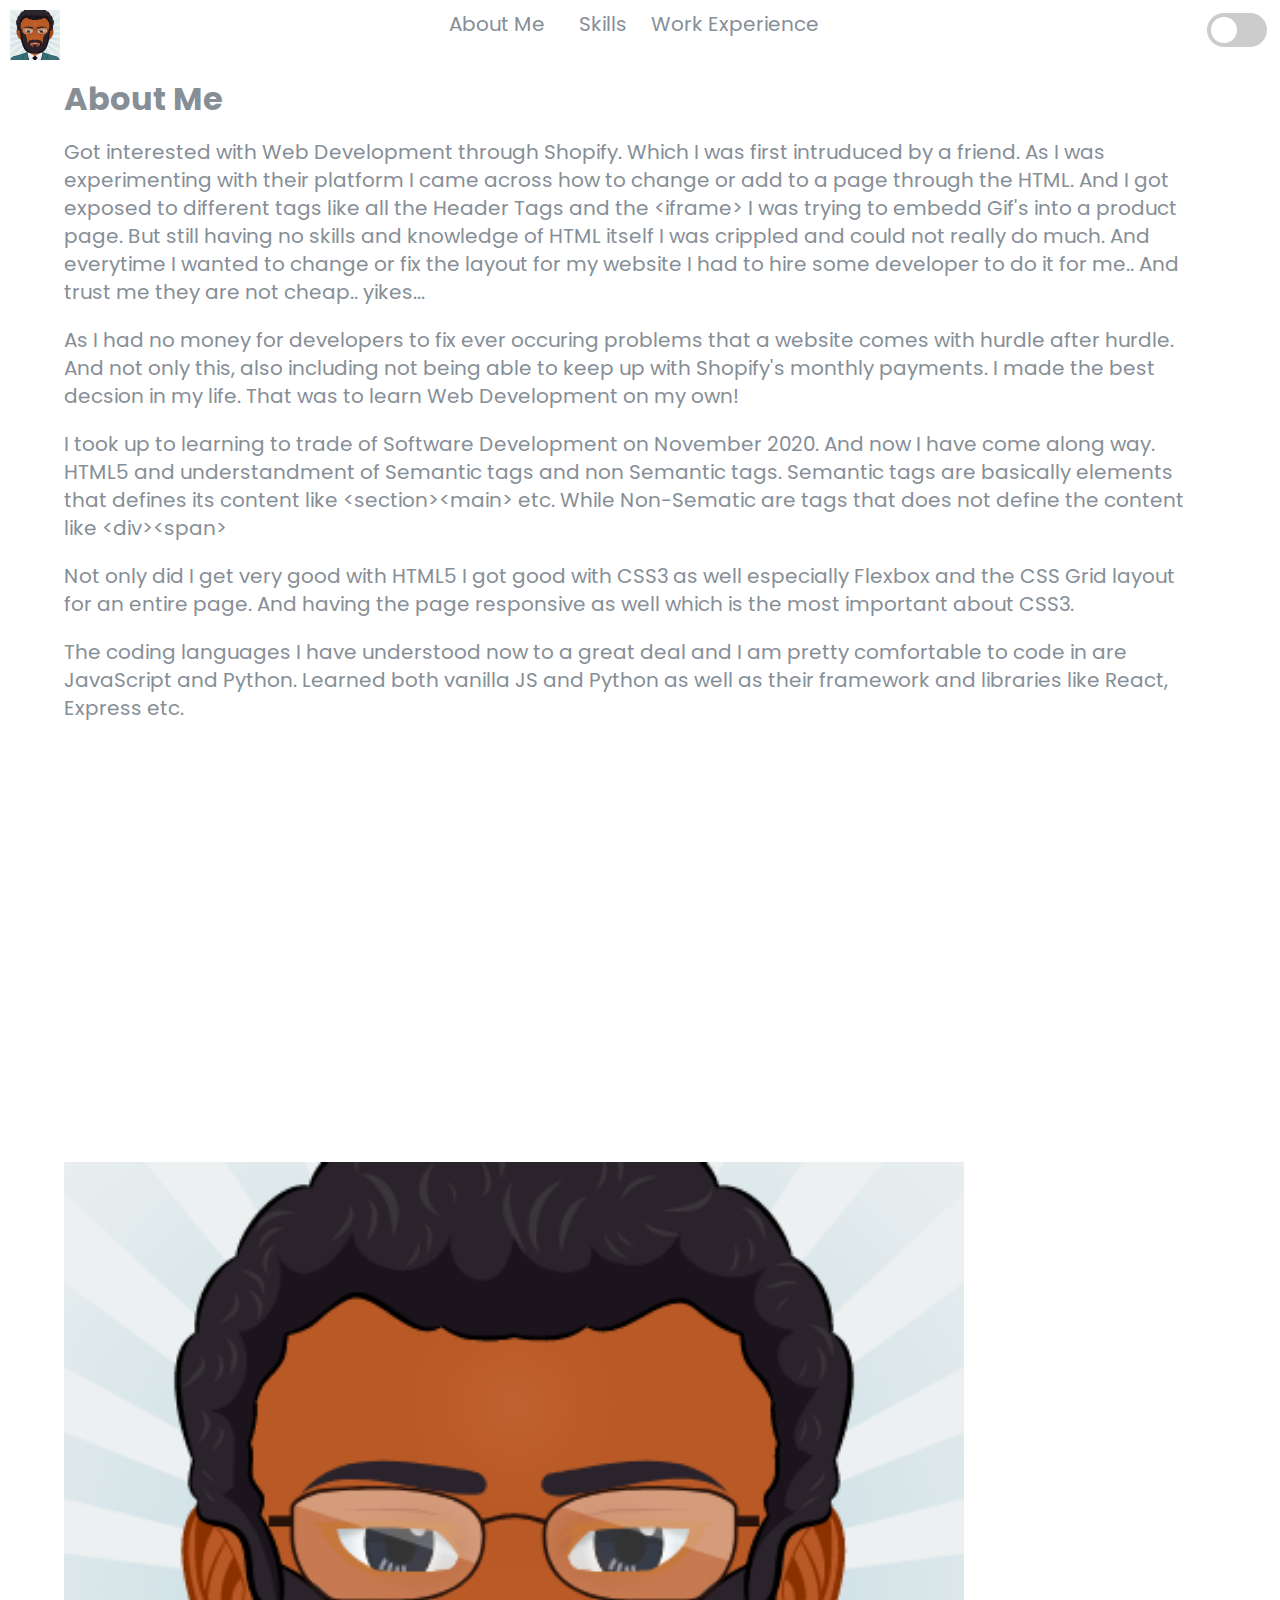
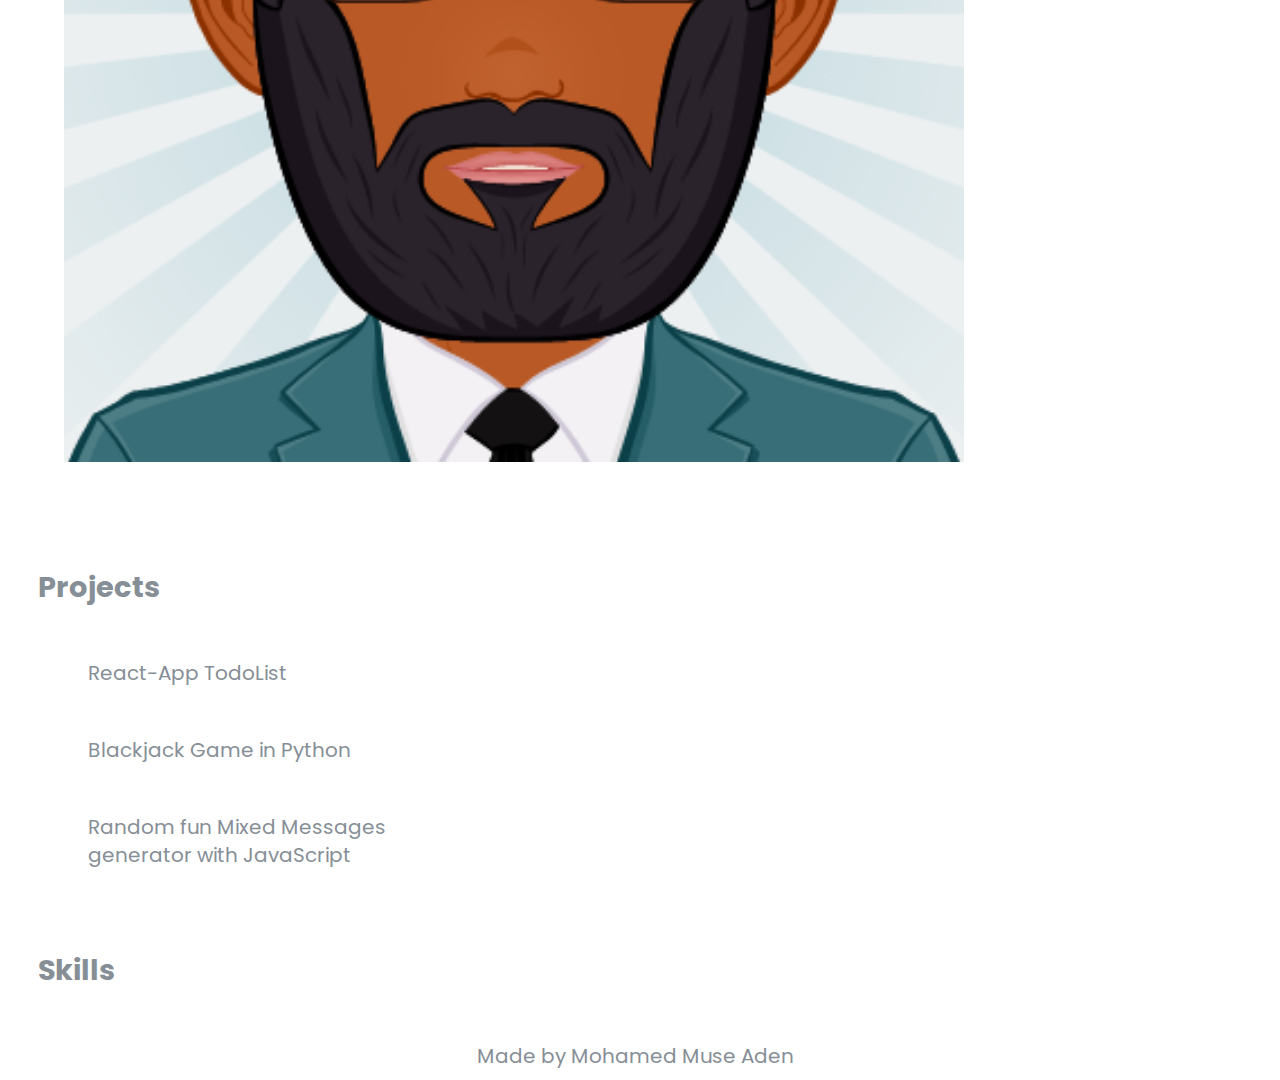
<file: contact.html>
<!DOCTYPE html>
<html lang="en">
<head>
    <meta charset="UTF-8">
    <meta http-equiv="X-UA-Compatible" content="IE=edge">
    <meta name="viewport" content="width=device-width, initial-scale=1.0">
    <link rel="icon" type="image/png" href="./resources/images/mohamed200.png"/>
    <link rel="stylesheet" type="text/css" href="./resources/css/reset.css" />
    <link rel="preconnect" href="https://fonts.gstatic.com">
    <link href="https://fonts.googleapis.com/css2?family=Poppins:ital,wght@0,400;0,700;1,400;1,700&display=swap" rel="stylesheet" />
    <link rel="stylesheet" type="text/css" href="./resources/css/styles.css" />
    <link rel="stylesheet" href="https://use.fontawesome.com/releases/v5.5.0/css/all.css" integrity="sha384-B4dIYHKNBt8Bc12p+WXckhzcICo0wtJAoU8YZTY5qE0Id1GSseTk6S+L3BlXeVIU" crossorigin="anonymous" />
    
    <title>My Portfolio</title>
</head>
<body>
    <div class="container">
    <header class="contact-header">
        <nav>
            <img class="nav-img" src="./resources/images/mohamed400.png" alt="Logo" style="width: 50px; height: 50px;"/>
            <ul>
                <li><a href="#">About Me</a></li>
                <li><a href="#"></a>Skills</li>
                <li><a href="#"></a>Work Experience</li>
            </ul>
            <span>
                <label class="switch">
                    <input type="checkbox" />
                    <span class="slider round"></span>
                </label>
            </span>
        </nav>
    </header>

    <div class="about-me">
        <div class="about-content">
            <h2>About Me</h2>
            <p>
                Got interested with Web Development through Shopify. Which I was first intruduced by a friend.
                As I was experimenting with their platform I came across how to change or add to a page through the HTML.
                And I got exposed to different tags like all the Header Tags and the &lt;iframe&gt; I was trying to embedd Gif's into a product page.
                But still having no skills and knowledge of HTML itself I was crippled and could not really do much.
                And everytime I wanted to change or fix the layout for my website I had to hire some developer to do it for me..
                And trust me they are not cheap.. yikes... 
            </p>
            <p>
                As I had no money for developers to fix ever occuring problems that a website comes with hurdle after hurdle.
                And not only this, also including not being able to keep up with Shopify's monthly payments. I made the best decsion in my life.
                That was to learn Web Development on my own! 
            </p>
            <p>
                I took up to learning to trade of Software Development on November 2020. And now I have come along way. 
                HTML5 and understandment of Semantic tags and non Semantic tags.
                Semantic tags are basically elements that defines its content like &lt;section&gt;&lt;main&gt; etc.
                While Non-Sematic are tags that does not define the content like &lt;div&gt;&lt;span&gt;
            </p>
            <p>
                Not only did I get very good with HTML5 I got good with CSS3 as well especially Flexbox and the CSS Grid layout for an entire page.
                And having the page responsive as well which is the most important about CSS3.
            </p>
            <p>
                The coding languages I have understood now to a great deal and I am pretty comfortable to code in are JavaScript and Python.
                Learned both vanilla JS and Python as well as their framework and libraries like React, Express etc.
            </p>
        </div>
        <img src="./resources/images/mohamed400.png" alt="me">
    </div>
    <div class="projects">
        <h3>Projects</h3>
        <ul>
            <li>React-App TodoList</li>
            <li><a href="https://replit.com/@MoMu1/blackjack-start-1#main.py">Blackjack Game in Python</a></li>
            <li><a href="https://github.com/CustomHaven/mixed-messages">Random fun Mixed Messages generator with JavaScript</a></li>
        </ul>
    </div>

    <div class="skills">
        <h3>Skills</h3>
    <div class="skills-container">
        <i class="fab fa-html5 fa-3x fa-2x"></i>
        <i class="fab fa-css3-alt fa-3x fa-2x"></i>
        <i class="fab fa-js fa-3x fa-2x"></i>
        <i class="fab fa-react fa-3x fa-2x"></i>
        <i class="fab fa-aws fa-3x fa-2x"></i>
        <i class="fab fa-sketch fa-3x fa-2x"></i>
        <i class="fab fa-figma fa-3x fa-2x"></i>
        <i class="fab fa-git fa-3x fa-2x"></i>
        <i class="fab fa-chrome fa-3x fa-2x"></i>
        <i class="fas fa-terminal fa-3x fa-2x"></i>
        <i class="fas fa-universal-access fa-3x fa-2x"></i>
        <i class="fab fa-npm fa-3x fa-2x"></i>
        <i class="fab fa-node fa-3x fa-2x"></i>
        <i class="fab fa-github fa-3x fa-2x"></i>
        <i class="fas fa-database fa-3x fa-2x"></i>
        <i class="fab fa-python fa-3x fa-2x"></i>
        <i class="fab fa-php fa-3x fa-2x"></i>
        <i class="fab fa-java fa-3x fa-2x"></i>
        <i class="fab fa-stack-overflow fa-3x fa-2x"></i>
</div>
</div>
<footer class="about-footer">
    <p>Made by Mohamed Muse Aden</p>
</footer>

</div>
    <script src="app.js"></script>
</body>
</file>
<file: resources/css/styles.css>
rect[fill] {
  fill: transparent;
}
/* Style for JavaScript Animations */

.fade-in {
  opacity: 0;
  transition: opacity 250ms ease-in;
}

.fade-in.appear {
  opacity: 1;
}

.from-right {
  transform: translateX(100%);
}

.from-left {
  transform: translateX(-100%);
}

.from-left,
.from-right {
  transition: opacity 600ms ease-in, transform 400ms ease-in;
  opacity: 0;
}

.from-left.appear,
.from-right.appear {
  transform: translateX(0);
  opacity: 1;
}

body {
  font-family: "Poppins", "Arial", "Helvetica", sans-serif;
  background-color: white;
  overflow-x: hidden;
}

h1 {
  font-size: 2.5rem;
  font-weight: 700;
  line-height: 1.5;
  color: #868e96;
}

h3 {
  font-size: 1.8rem;
  font-weight: 700;
  line-height: 1.6;
  padding: 3%;
  color: #868e96;
}

h2 {
  font-size: 2rem;
  font-weight: 700;
  line-height: 1.8;
  color: #868e96;
}

p,
li,
a {
  font-size: 1.25rem;
  color: #868e96;
  line-height: 1.4;
  padding: 10px 10px 10px 0;
}

.fas,
.fab {
  color: #868e96;
}
.far {
  color: #868e96;
}

.fa-envelope:hover {
  color: #2196f3;
}

.grid-container {
  display: grid;
  height: 100vh;
  grid-template-columns: 1fr;
  grid-template-rows: 0.2fr 1.5fr 1.3fr 0.2fr 1.4fr 0.2fr 1.3fr 0.2fr 1.3fr 1fr 0.2fr;
  grid-template-areas:
    "header"
    "main"
    "three-section"
    "skill-1"
    "section"
    "skill-2"
    "article"
    "skill-3"
    "experience"
    "contact"
    "footer";
  grid-gap: 20px;
}

header {
  /* background-color: aqua; */
  grid-area: header;
}
nav {
  display: flex;
  flex-wrap: nowrap;
  justify-content: space-between;
  align-content: center;
  align-items: flex-start;
}

nav img {
  padding: 10px;
}
nav li {
  display: inline-block;
}
/* The switch - the box around the slider */
.switch {
  position: relative;
  display: inline-block;
  width: 60px;
  height: 34px;
}

/* Hide default HTML checkbox */
.switch input {
  opacity: 0;
  width: 0;
  height: 0;
}

/* The slider */
.slider {
  position: absolute;
  cursor: pointer;
  top: 0;
  left: 0;
  right: 0;
  bottom: 0;
  background-color: #ccc;
  -webkit-transition: 0.4s;
  transition: 0.4s;
}

.slider:before {
  position: absolute;
  content: "";
  height: 26px;
  width: 26px;
  left: 4px;
  bottom: 4px;
  background-color: white;
  -webkit-transition: 0.4s;
  transition: 0.4s;
}

input:checked + .slider {
  background-color: #2196f3;
}

input:focus + .slider {
  box-shadow: 0 0 1px #2196f3;
}

input:checked + .slider:before {
  -webkit-transform: translateX(26px);
  -ms-transform: translateX(26px);
  transform: translateX(26px);
}

/* Rounded sliders */
.slider.round {
  border-radius: 34px;
}

.slider.round:before {
  border-radius: 50%;
}

nav span {
  margin-top: 1%;
  margin-right: 1%;
}
.contact-button {
  display: block;
  padding: 0 10px !important;
  border: 2px solid royalblue;
  line-height: 2.5 !important;
  border-radius: 10px;
  text-align: center;
  text-decoration: none;
}

.contact-button:hover {
  background-color: royalblue;
  color: white;
}

/* Main Styles */

.main {
  /* background-color: teal; */
  grid-area: main;
  display: flex;
  flex-wrap: wrap;
  max-width: 100vw;
  grid-gap: 5vh;
  align-items: center;
  justify-content: space-around;
}

.main-content {
  flex: 1 0 40vw;
  margin-left: 2%;
  display: flex;
  flex-wrap: wrap;
  flex-direction: column;
  align-items: flex-start;
}
.main .hello-svg,
.section .skills-svg {
  background-color: transparent;
  margin: 0 5% 5%;
}

/* three-section */

.three-section {
  /* background-color: coral; */
  grid-area: three-section;
  display: flex;
  max-width: 100vw;
  flex-wrap: wrap;
  align-items: end;
  justify-content: center;
  justify-content: space-around;
  align-content: center;
}

.hire {
  flex: 1 0 20vw;
  margin: 5% 5%;
  border: 3px solid #253b50;
  border-radius: 12px;
}

.hire h3:nth-child(1) {
  color: slateblue;
  margin-bottom: 200px;
}

.hire h3:nth-child(2) {
  line-height: 1;
}

.hire-me {
  background-color: royalblue;
  border-top-left-radius: 10px;
  border-top-right-radius: 10px;
  height: 120px;
  display: flex;
  align-items: center;
  justify-content: center;
}

.hire-p {
  margin: 0 5%;
}

/* skill-1 !! */
.skill-1 {
  /* background-color: magenta; */
  grid-area: skill-1;
}

.skills-container {
  display: flex;
  flex-wrap: wrap;
  align-content: center;
  justify-content: space-evenly;
  align-items: center;
  justify-items: center;
}

/* Section */
.section {
  /* background-color: orange; */
  grid-area: section;
  max-width: 100vw;
  display: flex;
  flex-wrap: wrap;
  align-items: flex-start;
  align-content: center;
  justify-content: space-evenly;
  justify-items: center;
}

.section img {
  flex: 1 0 10vw;
  height: 80vh;
  margin: 0 5%;
  width: 40%;
}

.section-text {
  flex: 1 0 40vw;
  width: 45%;
  margin: 0 5%;
}

.section-text h2 {
  line-height: 5 !important;
}

.section ul li {
  display: inline-block;
  padding: 0 !important;
}

.post {
  margin-left: 45px;
}

.mongo {
  margin-left: 35px;
}

.java,
.css {
  margin-left: 16px;
}

.python {
  margin-left: 25px;
}

.npm {
  margin-left: 5px;
}

.node {
  margin-left: 18px;
}

.react {
  margin-left: 20px;
}

.js {
  margin-left: 40px;
}

.html {
  margin-left: 23px;
}

/* skill-2 */
.skill-2 {
  /* background-color: brown; */
  grid-area: skill-2;
}

/* Article  */

.article {
  /* background-color: blue; */
  grid-area: article;
  max-width: 100vw;
  display: flex;
  flex-wrap: wrap;
  align-items: center;
  justify-content: space-around;
  justify-items: stretch;
}

.article-content {
  flex: 1 0 40vw;
  width: 45%;
  margin: 0 5%;
}

.meter {
  background-color: lightgray;
  width: 40vw;
  height: 10px;
  border-radius: 5px;
  display: inline-block;
}

.level1 {
  background-color: red;
  height: 10px;
  max-width: 99%;
  border-radius: 5px;
}

.level2 {
  background-color: red;
  height: 10px;
  max-width: 97%;
  border-radius: 5px;
}

.level3 {
  background-color: red;
  height: 10px;
  max-width: 95%;
  border-radius: 5px;
}

.level4 {
  background-color: red;
  height: 10px;
  max-width: 100%;
  border-radius: 5px;
}

.article img {
  flex: 2 0 10vw;
  width: 40%;
  height: 60vh;
  margin: 0 5%;
}

/* skill-3 */

.skill-3 {
  /* background-color: red; */
  grid-area: skill-3;
}

/* experience */

.experience {
  /* background-color: yellow; */
  grid-area: experience;
}

.experience h2 {
  padding: 20px;
  margin-left: 15px;
  margin-top: 5%;
}

.front-back {
  display: flex;
  flex-wrap: wrap;
  margin-bottom: 2%;
  gap: 5vh;
  justify-content: space-around;
}
.front-end {
  width: 40vw;
}
.back-end {
  width: 40vw;
}
.tech-end {
  flex-shrink: 1;
  border: 3px solid #253b50;
  border-radius: 12px;
}

.tech-background {
  display: flex;
  align-items: center;
}

.tech-background h3 {
  margin-left: 2%;
}

.front-background {
  background-color: rgb(28, 53, 28);
  border-top-left-radius: 10px;
  border-top-right-radius: 10px;
  height: 150px;
}

.back-background {
  background-color: rgb(28, 53, 28);
  border-top-left-radius: 10px;
  border-top-right-radius: 10px;
  height: 150px;
}

.tech-end img {
  width: 150px;
  height: 150px;
  border-radius: 50%;
  position: relative;
  bottom: 20%;
  left: 37%;
}

.tech-header {
  text-align: center;
  margin-top: -65px;
}

.tech-end ul {
  padding-left: 50px;
  list-style-type: "\1F44D";
}

.tech-end li {
  line-height: 1.5;
  padding-left: 5px;
}

/* contact */
#contact {
  /* background-color: green; */
  grid-area: contact;
  max-width: 100vw;
  display: flex;
  flex-wrap: wrap;
  align-items: center;
  justify-content: space-around;
  justify-items: center;
}

#contact img {
  max-height: 30vh;
  max-width: 100%;
}

/* footer */
footer {
  /* background-color: red; */
  grid-area: footer;
  display: flex;
  flex-wrap: wrap;
  align-items: flex-end;
  justify-content: center;
}

@media only screen and (max-width: 1284px) {
  .article-content {
    width: 100%;
  }
  .meter {
    width: 80vw;
  }
}
@media only screen and (max-width: 1200px) {
  .tech-end img {
    width: 100px;
    height: 100px;
    bottom: 11%;
  }
  .tech-header {
    margin-top: -25px;
  }
}
@media only screen and (max-width: 980px) {
  .tech-end img {
    left: 47%;
  }
  p,
  li,
  a {
    font-size: 1.1rem;
  }
  .front-end {
    width: 90vw;
  }
  .back-end {
    width: 90vw;
  }
}
@media screen and (max-width: 700px) {
  .tech-end img {
    width: 85px;
    height: 85px;
    left: 45%;
  }
}

/* --------------------------CONTACT ME PAGE --------------------------- */

.container {
  height: 100vh;
  display: grid;
  grid-template-columns: 1fr;
  grid-template-rows: 0.2fr 1fr 0.6fr 0.3fr 0.1fr;
  grid-template-areas:
    "contact-header"
    "about-me"
    "projects"
    "skills"
    "about-footer";
}

.contact-header {
  /* background-color: bisque; */
  grid-area: contact-header;
}

.about-me {
  /* background-color: chartreuse; */
  grid-area: about-me;
  display: grid;
  grid-template-columns: 1fr 1fr;
  grid-template-rows: minmax(0.5fr 1fr);
  grid-template-areas: "about-content about-img";
  grid-gap: 50px;
}

.about-content {
  grid-area: about-content;
  margin: 0 5%;
}

.about-me img {
  grid-area: about-img;
  margin: 5%;
  overflow: hidden;
  max-width: 100%;
  height: 900px;
}

.projects {
  /* background-color: crimson; */
  grid-area: projects;
  display: flex;
  flex-direction: column;
  justify-items: flex-start;
  align-items: flex-start;
}

.projects li {
  margin: 0 15% 5%;
}

.skills {
  /* background-color: darkgreen; */
  grid-area: skills;
}

.about-footer {
  /* background-color: darkred; */
  grid-area: about-footer;
}

@media only screen and (max-width: 1380px) {
  .about-me {
    display: grid;
    grid-template-columns: 1fr;
    grid-template-rows: 1fr 1fr;
    grid-template-areas:
      "about-content"
      "about-img";
    grid-gap: 0;
  }
}
</file>
